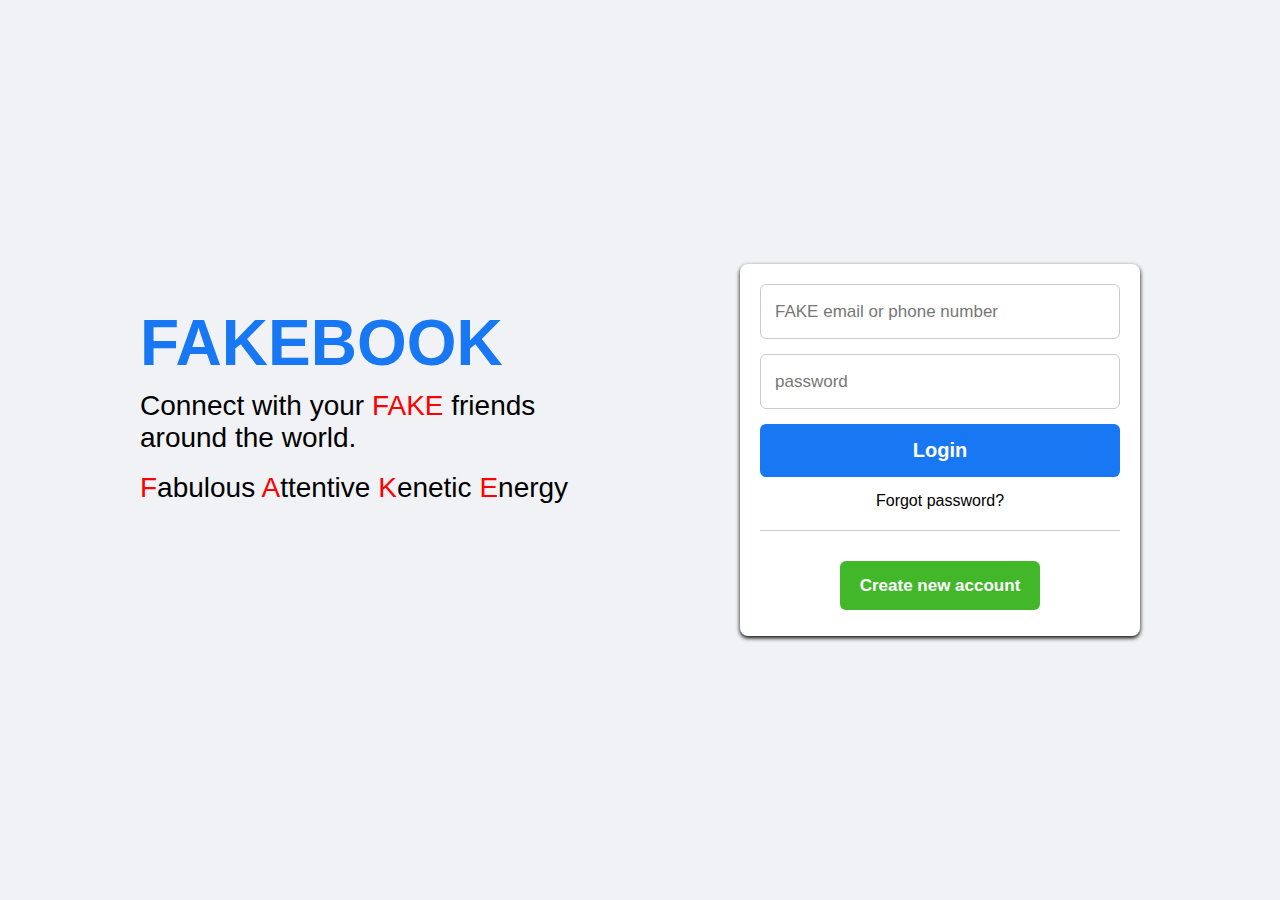
<file: index.html>
<!DOCTYPE html>
<html lang="en">
  <head>
    <meta charset="UTF-8">
	<meta name="viewport" content="width=device-width, initial-scale=1.0">
	<title>FAKEBOOK Login Page</title>
<link rel="stylesheet" href="style.css">
  </head>
  <body>
    <div class="container flex">
	  <div class="facebook-page flex">
	    <div class="text">
		  <h1>FAKEBOOK</h1>
		  <p>Connect with your <span>FAKE</span> friends </p>
		  <p> around the world.</p>
	  <br>
	  <p><span>F</span>abulous  <span>A</span>ttentive <span>K</span>enetic  <span>E</span>nergy </p>
	    </div>
		<form action="">
		  <input id="inputuser" type="text" placeholder="FAKE email or phone number" >
		  <input id="inputpass" type="text" placeholder="password" >
		  <div class="link">
		  
		    <button id="btnlogin" class="login">Login</button>
			
			<a herf="main.html" class="forgot">Forgot password?</a>
		  </div>
		  <hr> 
		  <div class="button">
		    <a href="main.html">Create new account</a>
          </div>
         </form>
        </div>
       </div>
     <script src='login.js'></script>
     </body>
   </html>
</file>
<file: style.css>
* {
  margin: 0;
  padding: 0;
  box-sizing: border-box;
  font-family: 'Roboto', sans-serif;
}

.flex {
  display: flex;
  align-items: center;
}

.container {
  padding: 0 15px;
  min-height: 100vh;
  justify-content: center;
  background:   #f0f2f5;
}

.facebook-page {
  justify-content: space-between;
  max-width: 1000px;
  width: 100%;
}

.facebook-page .text {
  margin-bottom: 90px;
}

.facebook-page h1 {
  color:   #1877f2;
  font-size: 4rem;
  margin-bottom: 10px;
}

.facebook-page p {
  font-size: 1.75rem;
  white-space: nowrap;
}

form{
  display: flex;
  flex-direction: column;
  background:   #fff;
  border-radius: 8px;
  padding: 20px;
  box-shadow: 0 2px 4px;
  max-width: 400px;
  width: 100%;
}

form input {
  height: 55px;
  width:100%;
  border: 1px solid  #ccc;
  border-radius: 6px;
  margin-bottom: 15px;
  font-size: 1rem;
  padding: 0 14px;
}

form input:focus {
  outline: none;
  border-color:   #1877f2;
}

::placeholder {
  color:   #777;
  font-size: 1.063rem;
}

.link {
  display: flex;
  flex-direction: column;
  text-align: center;
  gap: 15px;
}

.link .login {
  border: none;
  outline: none;
  cursor: pointer;
  background:   #1877f2;
  padding:  15px 0;
  border-radius: 6px;
  color:   #fff;
  font-size: 1.25rem;
  font-weight: 600;
  transition: 0.2s ease;
}

span {
  color:  red;
}

.link .login:hover {
  background:   #0d65d9;
}

form a {
  text-decoration: none;
}

.link .forgot:hover {
  color:   #1877f2;
  font-size: 0.875rem;
}

.link .forgot:hover {
  text-decoration: underline;
}

hr {
  border: none;
  height: 1px;
  background-color:   #ccc;
  margin-bottom: 20px;
  margin-top: 20px;
}

.button {
  margin-top: 25px;
  text-align: center;
  margin-bottom: 20px;
}

.button a {
  padding: 15px 20px;
  background:   #42b72a;
  border-radius: 6px;
  color:   #fff;
  font-size: 1.063rem;
  font-weight: 600;
  transition: 0.2s ease;
}

.button a:hover {
  background:   #3ba626;
}

@media (max-width: 900px) {
  .facebook-page {
    flex-direction: column;
	text-align: center;
  }
     
  .facebook-page .text {
    margin-bottom: 30px;
  }
}

@media (max-width: 460px) {
  .facebook-page h1 {
    font-size: 3.5rem;
  }
  
  .facebook-page p {
    font-size:  1.3rem;
  }
  
  form {
    padding: 15px;
  }
}
</file>
